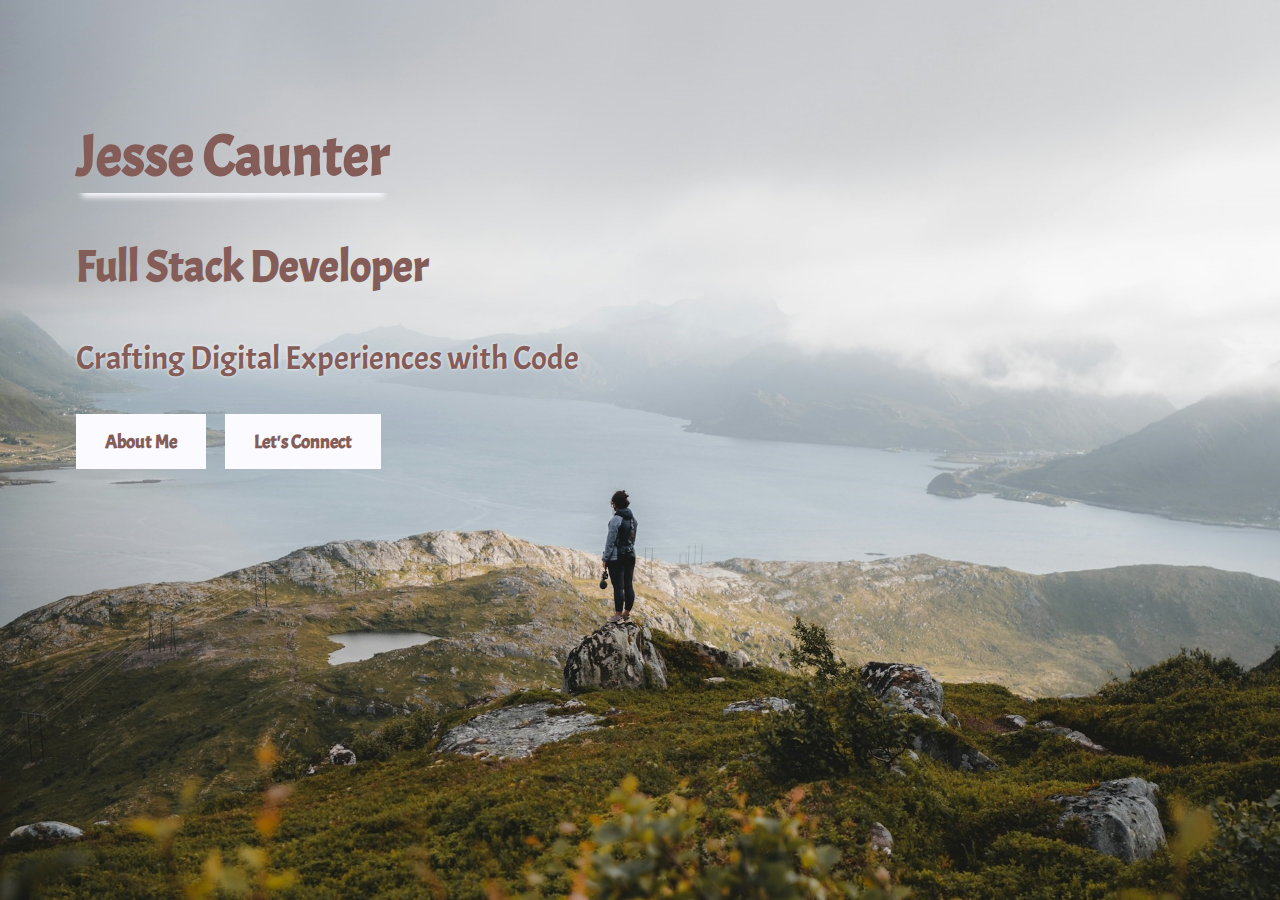
<file: index.html>
<!DOCTYPE html>
<html lang="en">
  <head>
    <meta charset="UTF-8" />
    <meta name="viewport" content="width=device-width, initial-scale=1.0" />
    <link rel="preconnect" href="https://fonts.googleapis.com" />
    <link rel="preconnect" href="https://fonts.gstatic.com" crossorigin />
    <link
      href="https://fonts.googleapis.com/css2?family=Acme&display=swap"
      rel="stylesheet"
    />
    <link rel="stylesheet" href="styles.css" />
    <title>Jesse Caunter | Portfolio</title>
  </head>
  <body class="[ margin-0 ] [ color-primary font-acme ]">
    <main class="[ hero--homepage ] [ padding-s-l ]">
      <div class="[ section--homepage ] [ wrapper ] [ flow-m ]">
        <h1>
          <span class="[ glow-underline ]">Jesse Caunter</span>
        </h1>
        <h2>Full Stack Developer</h2>
        <p class="[ glow-text ] [ font-size-2 ]">
          Crafting Digital Experiences with Code
        </p>
        <nav class="[ flex-row gap-xs-s ]">
          <a href="about.html"
            ><button
              type="button"
              class="[ button ] [ bg-ghost-white color-primary font-acme font-size-0 ]"
            >
              About Me
            </button></a
          >
          <a href="https://www.linkedin.com/in/jessecaunter/" target="_blank"
            ><button
              type="button"
              class="[ button ] [ bg-ghost-white color-primary font-acme font-size-0 ]"
            >
              Let's Connect
            </button></a
          >
        </nav>
      </div>
    </main>
  </body>
</html>
</file>
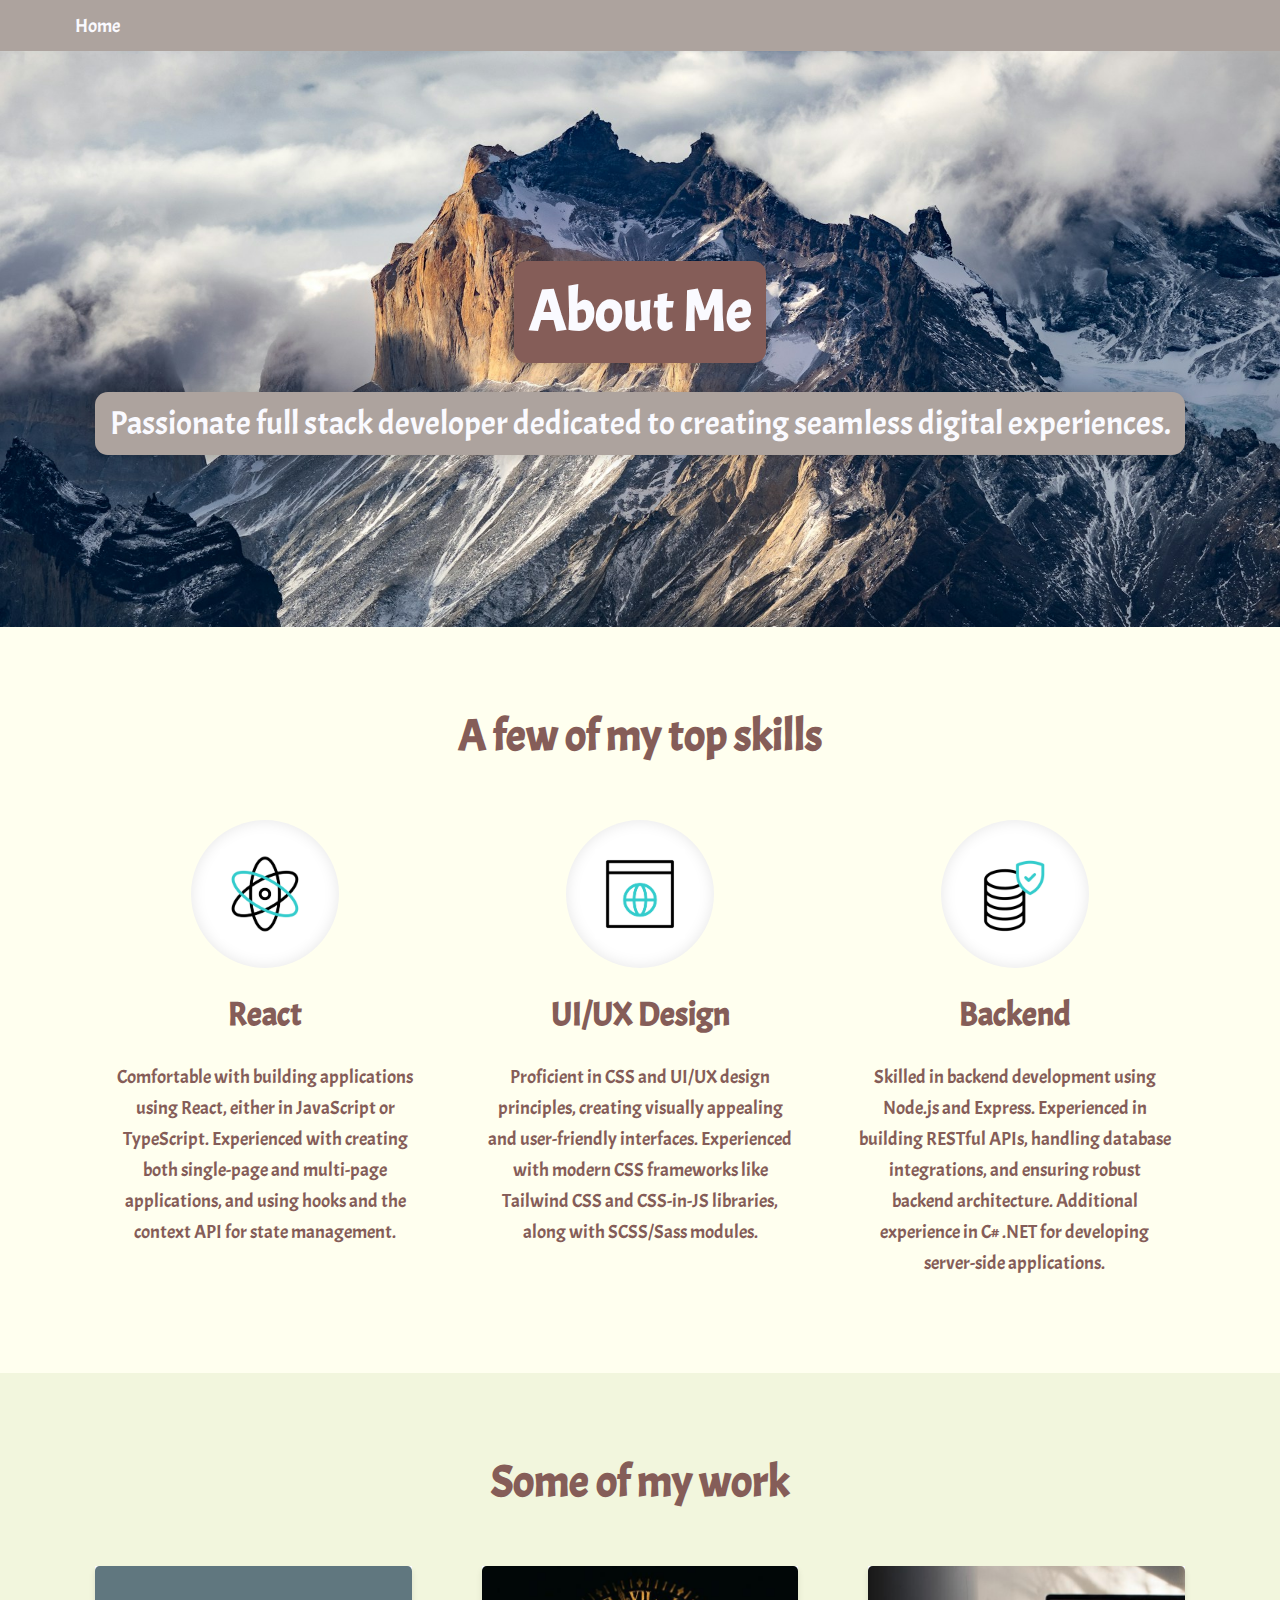
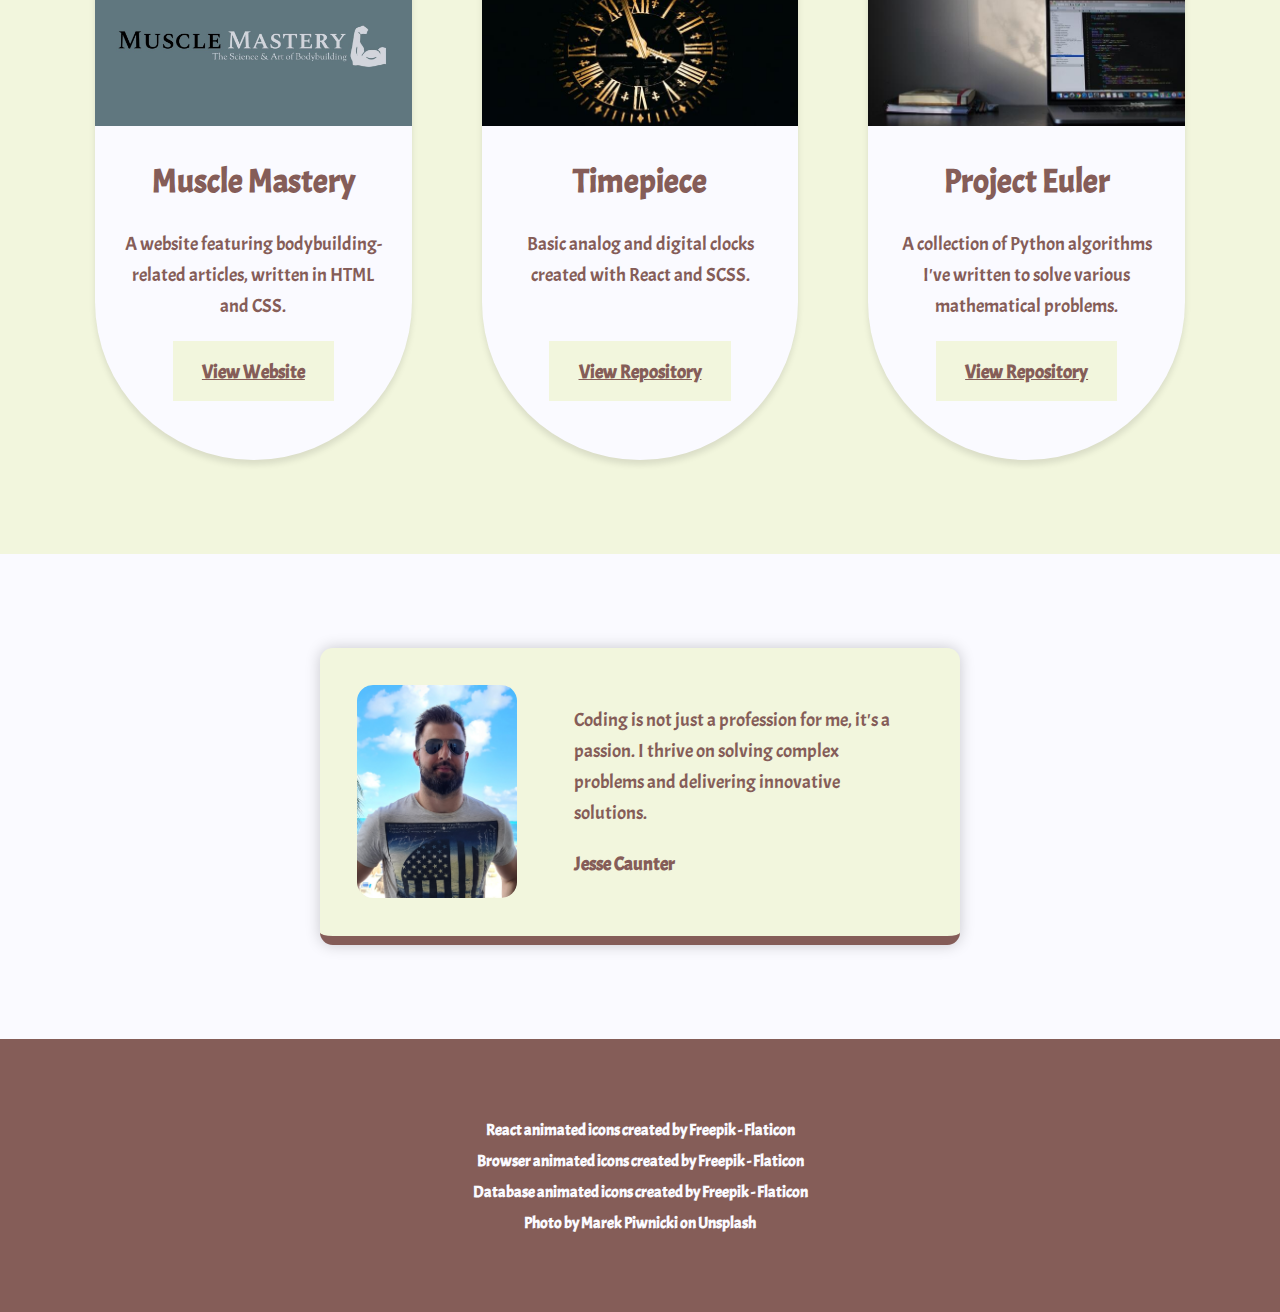
<file: about.html>
<!DOCTYPE html>
<html lang="en">
  <head>
    <meta charset="UTF-8" />
    <meta name="viewport" content="width=device-width, initial-scale=1.0" />
    <link rel="preconnect" href="https://fonts.googleapis.com" />
    <link rel="preconnect" href="https://fonts.gstatic.com" crossorigin />
    <link
      href="https://fonts.googleapis.com/css2?family=Acme&display=swap"
      rel="stylesheet"
    />
    <link rel="stylesheet" href="styles.css" />
    <title>Jesse Caunter | Portfolio</title>
  </head>
  <body
    class="[ margin-0 ] [ bg-ghost-white color-primary font-acme font-size-0 ]"
  >
    <nav class="[ bg-secondary ]">
      <div class="[ wrapper ]">
        <ul class="[ nav-bar ] [ flex-row margin-0 padding-0 ]">
          <li>
            <a class="[ nav-bar__item ] [ color-ghost-white ]" href="index.html"
              >Home</a
            >
          </li>
        </ul>
      </div>
    </nav>

    <main>
      <section class="[ hero--about ]">
        <div
          class="[ wrapper flex-column justify-center align-center height-full padding-s-l ] [ flow-m ]"
        >
          <h1
            class="[ card ] [ text-center padding-3xs-xs ] [ bg-primary color-ghost-white ]"
          >
            About Me
          </h1>
          <p
            class="[ card ] [ text-center padding-3xs-xs ] [ bg-secondary color-ghost-white font-size-2 ]"
          >
            Passionate full stack developer dedicated to creating seamless
            digital experiences.
          </p>
        </div>
      </section>

      <section class="[ section ] [ bg-ivory ]">
        <div class="[ wrapper flow-m ]">
          <h2 class="[ text-center margin-0 ]">A few of my top skills</h2>
          <div class="[ container container--skills ] [ flex-column gap-m ]">
            <article
              class="[ item item--skill ] [ flex-column align-center text-center gap-s ]"
              data-state="reversed"
            >
              <div class="[ badge ] [ padding-m ] [ bg-white ]">
                <img
                  src="img/react.png"
                  class="[ icon ]"
                  width="90"
                  alt="React static icon"
                />
                <img
                  src="img/react.gif"
                  class="[ icon--animated ]"
                  width="90"
                  alt="React animated icon"
                />
              </div>
              <div class="[ flex-column ] [ flow ]">
                <h3 class="[ margin-0 ]">React</h3>
                <p>
                  Comfortable with building applications using React, either in
                  JavaScript or TypeScript. Experienced with creating both
                  single-page and multi-page applications, and using hooks and
                  the context API for state management.
                </p>
              </div>
            </article>
            <article
              class="[ item item--skill ] [ flex-column align-center text-center gap-s ]"
            >
              <div class="[ badge ] [ padding-m ] [ bg-white ]">
                <img
                  src="img/browser.png"
                  class="[ icon ]"
                  width="90"
                  alt="UI/UX Design static icon"
                />
                <img
                  src="img/browser.gif"
                  class="[ icon--animated ]"
                  width="90"
                  alt="UI/UX Design animated icon"
                />
              </div>
              <div class="[ flex-column ] [ flow ]">
                <h3 class="[ margin-0 ]">UI/UX Design</h3>
                <p>
                  Proficient in CSS and UI/UX design principles, creating
                  visually appealing and user-friendly interfaces. Experienced
                  with modern CSS frameworks like Tailwind CSS and CSS-in-JS
                  libraries, along with SCSS/Sass modules.
                </p>
              </div>
            </article>
            <article
              class="[ item item--skill ] [ flex-column align-center text-center gap-s ]"
              data-state="reversed"
            >
              <div class="[ badge ] [ padding-m ] [ bg-white ]">
                <img
                  src="img/backend.png"
                  class="[ icon ]"
                  width="90"
                  alt="Backend static icon"
                />
                <img
                  src="img/backend.gif"
                  class="[ icon--animated ]"
                  width="90"
                  alt="Backend animated icon"
                />
              </div>
              <div class="[ flex-column ] [ flow ]">
                <h3 class="[ margin-0 ]">Backend</h3>
                <p>
                  Skilled in backend development using Node.js and Express.
                  Experienced in building RESTful APIs, handling database
                  integrations, and ensuring robust backend architecture.
                  Additional experience in C# .NET for developing server-side
                  applications.
                </p>
              </div>
            </article>
          </div>
        </div>
      </section>

      <section class="[ section ] [ flex-column ] [ bg-tertiary ]">
        <div class="[ wrapper flow-m ]">
          <h2 class="[ text-center margin-0 ]">Some of my work</h2>
          <div class="[ container container--projects ] [ flex-column gap-m ]">
            <article
              class="[ item item--project ] [ flex-column text-center ] [ bg-ghost-white ]"
            >
              <div class="[ item__image-container ]">
                <img
                  src="img/muscle-mastery.jpg"
                  alt="Logo for the fitness website Muscle Mastery: The Science & Art of Bodybuilding"
                  class="[ item__image item__image--contain item__image--muscle-mastery ] [ width-full height-full ]"
                />
              </div>
              <div
                class="[ item__copy-container--project ] [ flex-column align-center ] [ flow ]"
              >
                <h3 class="[ margin-0 ]">Muscle Mastery</h3>
                <p class="[ item__description ]">
                  A website featuring bodybuilding-related articles, written in
                  HTML and CSS.
                </p>
                <a
                  href="https://muscle-mastery.netlify.app/"
                  target="_blank"
                  class="[ button ] [ item__button ] [ bg-tertiary color-primary ]"
                  >View Website</a
                >
              </div>
            </article>
            <article
              class="[ item item--project ] [ flex-column text-center ] [ bg-ghost-white ]"
            >
              <div class="[ item__image-container ]">
                <img
                  src="img/timepiece.jpg"
                  alt="Image of a clock face with gold hands and numbers, set against a black background"
                  class="[ item__image ] [ width-full height-full ]"
                />
              </div>
              <div
                class="[ item__copy-container--project ] [ flex-column align-center ] [ flow ]"
              >
                <h3 class="[ margin-0 ]">Timepiece</h3>
                <p class="[ item__description ]">
                  Basic analog and digital clocks created with React and SCSS.
                </p>
                <a
                  href="https://github.com/jessecaunter/timepiece"
                  target="_blank"
                  class="[ button ] [ item__button ] [ bg-tertiary color-primary ]"
                  >View Repository</a
                >
              </div>
            </article>
            <article
              class="[ item item--project ] [ flex-column text-center ] [ bg-ghost-white ]"
            >
              <div class="[ item__image-container ]">
                <img
                  src="img/project-euler.jpg"
                  alt="Project 2 screenshot"
                  class="[ item__image ] [ width-full height-full ]"
                />
              </div>
              <div
                class="[ item__copy-container--project ] [ flex-column align-center ] [ flow ]"
              >
                <h3 class="[ margin-0 ]">Project Euler</h3>
                <p class="[ item__description ]">
                  A collection of Python algorithms I've written to solve
                  various mathematical problems.
                </p>
                <a
                  href="https://github.com/jessecaunter/project-euler-solutions"
                  target="_blank"
                  class="[ button ] [ item__button ] [ bg-tertiary color-primary ]"
                  >View Repository</a
                >
              </div>
            </article>
          </div>
        </div>
      </section>

      <section class="[ section ] [ flex-column ]">
        <div class="[ wrapper ]">
          <div
            class="[ item item--philosophy ] [ card ] [ flex-column align-center padding-m-l gap-s-m ] [ bg-tertiary ]"
          >
            <img
              src="img/jesse.jpg"
              width="160"
              alt="Jesse Caunter, wearing aviator sunglasses, stands in front of a bright blue sky"
              class="[ item__portrait ]"
            />
            <div
              class="[ item__copy-container--philosophy ] [ flex-column ] [ flow ]"
            >
              <p class="[ item__description--philosophy ]">
                Coding is not just a profession for me, it's a passion. I thrive
                on solving complex problems and delivering innovative solutions.
              </p>
              <p><strong>Jesse Caunter</strong></p>
            </div>
          </div>
        </div>
      </section>
    </main>

    <footer
      class="[ footer ] [ section ] [ flex-column text-center ] [ bg-primary color-ghost-white ]"
    >
      <div class="[ wrapper ]">
        <div class="[ container ] [ flex-column ]">
          <a
            class="[ footer__link ] [ margin-0 ] [ color-ghost-white ]"
            href="https://www.flaticon.com/free-animated-icons/react"
            title="react animated icons"
            ><small
              >React animated icons created by Freepik - Flaticon</small
            ></a
          >
          <a
            class="[ footer__link ] [ margin-0 ] [ color-ghost-white ]"
            href="https://www.flaticon.com/free-animated-icons/browser"
            title="browser animated icons"
            ><small
              >Browser animated icons created by Freepik - Flaticon</small
            ></a
          >
          <a
            class="[ footer__link ] [ margin-0 ] [ color-ghost-white ]"
            href="https://www.flaticon.com/free-animated-icons/database"
            title="database animated icons"
            ><small
              >Database animated icons created by Freepik - Flaticon</small
            ></a
          >
          <p class="[ margin-0 ]">
            <small>
              Photo by
              <a
                class="[ footer__link ] [ color-ghost-white ]"
                href="https://unsplash.com/@marekpiwnicki?utm_content=creditCopyText&utm_medium=referral&utm_source=unsplash"
                >Marek Piwnicki</a
              >
              on
              <a
                class="[ footer__link ] [ color-ghost-white ]"
                href="https://unsplash.com/photos/a-very-tall-mountain-covered-in-snow-under-a-cloudy-sky-fgZO-k47XTQ?utm_content=creditCopyText&utm_medium=referral&utm_source=unsplash"
                >Unsplash</a
              >
            </small>
          </p>
        </div>
      </div>
    </footer>
  </body>
</html>
</file>
<file: styles.css>
/****************** Start CSS Reset ***********************/

/* Box sizing rules */
*,
*::before,
*::after {
    box-sizing: border-box;
}

/* Prevent font size inflation */
html {
    -moz-text-size-adjust: none;
    -webkit-text-size-adjust: none;
    text-size-adjust: none;
}

/* Remove default margin in favour of better control in authored CSS */
body, h1, h2, h3, h4, p,
figure, blockquote, dl, dd {
    margin-block-end: 0;
}

/******************** End CSS Reset **********************/

/* Palette */
:root {
    --color-rose-taupe: #855d58;
    --color-gray-silver: #ada39e;
    --color-light-yellow-green: #F2F6DD;
    --color-ivory: #ffffef;
    --color-ghost-white: #fafaff;

    /* Breakpoints:
    tablet-portrait: 600px;
    tablet-landscape: 768px;
    desktop: 992px
    large-desktop: 1200px */
}

/* Utopia fluid type scales */
/* @link https://utopia.fyi/type/calculator?c=320,17,1.2,1500,20,1.333,4,0,&s=0.75|0.5|0.25,1.5|2|3|4|6,s-l&g=s,l,xl,12 */

:root {
    --fluid-min-width: 320;
    --fluid-max-width: 1500;

    --fluid-screen: 100vw;
    --fluid-bp: calc(
        (var(--fluid-screen) - var(--fluid-min-width) / 16 * 1rem) /
        (var(--fluid-max-width) - var(--fluid-min-width))
    );
}

@media screen and (min-width: 1500px) {
    :root {
        --fluid-screen: calc(var(--fluid-max-width) * 1px);
    }
}

:root {
    --f-0-min: 17.00;
    --f-0-max: 20.00;
    --step-0: calc(
        ((var(--f-0-min) / 16) * 1rem) + (var(--f-0-max) - var(--f-0-min)) *
        var(--fluid-bp)
    );

    --f-1-min: 20.40;
    --f-1-max: 26.66;
    --step-1: calc(
        ((var(--f-1-min) / 16) * 1rem) + (var(--f-1-max) - var(--f-1-min)) *
        var(--fluid-bp)
    );

    --f-2-min: 24.48;
    --f-2-max: 35.54;
    --step-2: calc(
        ((var(--f-2-min) / 16) * 1rem) + (var(--f-2-max) - var(--f-2-min)) *
        var(--fluid-bp)
    );

    --f-3-min: 29.38;
    --f-3-max: 47.37;
    --step-3: calc(
        ((var(--f-3-min) / 16) * 1rem) + (var(--f-3-max) - var(--f-3-min)) *
        var(--fluid-bp)
    );

    --f-4-min: 35.25;
    --f-4-max: 63.15;
    --step-4: calc(
        ((var(--f-4-min) / 16) * 1rem) + (var(--f-4-max) - var(--f-4-min)) *
        var(--fluid-bp)
    );
}

/* Utopia fluid space scales */
/* @link https://utopia.fyi/space/calculator?c=320,17,1.2,1500,20,1.25,5,2,&s=0.75|0.5|0.25,1.5|2|3|4|6,s-l|xl-3xl&g=s,l,xl,12 */

:root {
    --fc-3xs-min: (var(--fc-s-min) * 0.25);
    --fc-3xs-max: (var(--fc-s-max) * 0.25);

    --fc-2xs-min: (var(--fc-s-min) * 0.5);
    --fc-2xs-max: (var(--fc-s-max) * 0.5);

    --fc-xs-min: (var(--fc-s-min) * 0.75);
    --fc-xs-max: (var(--fc-s-max) * 0.75);

    --fc-s-min: (var(--f-0-min, 17));
    --fc-s-max: (var(--f-0-max, 20));

    --fc-m-min: (var(--fc-s-min) * 1.5);
    --fc-m-max: (var(--fc-s-max) * 1.5);

    --fc-l-min: (var(--fc-s-min) * 2);
    --fc-l-max: (var(--fc-s-max) * 2);

    --fc-xl-min: (var(--fc-s-min) * 3);
    --fc-xl-max: (var(--fc-s-max) * 3);

    --fc-2xl-min: (var(--fc-s-min) * 4);
    --fc-2xl-max: (var(--fc-s-max) * 4);

    --fc-3xl-min: (var(--fc-s-min) * 6);
    --fc-3xl-max: (var(--fc-s-max) * 6);

    /* T-shirt sizes */
    --space-3xs: calc(((var(--fc-3xs-min) / 16) * 1rem) + (var(--fc-3xs-max) - var(--fc-3xs-min)) * var(--fluid-bp));
    --space-2xs: calc(((var(--fc-2xs-min) / 16) * 1rem) + (var(--fc-2xs-max) - var(--fc-2xs-min)) * var(--fluid-bp));
    --space-xs: calc(((var(--fc-xs-min) / 16) * 1rem) + (var(--fc-xs-max) - var(--fc-xs-min)) * var(--fluid-bp));
    --space-s: calc(((var(--fc-s-min) / 16) * 1rem) + (var(--fc-s-max) - var(--fc-s-min)) * var(--fluid-bp));
    --space-m: calc(((var(--fc-m-min) / 16) * 1rem) + (var(--fc-m-max) - var(--fc-m-min)) * var(--fluid-bp));
    --space-l: calc(((var(--fc-l-min) / 16) * 1rem) + (var(--fc-l-max) - var(--fc-l-min)) * var(--fluid-bp));
    --space-xl: calc(((var(--fc-xl-min) / 16) * 1rem) + (var(--fc-xl-max) - var(--fc-xl-min)) * var(--fluid-bp));
    --space-2xl: calc(((var(--fc-2xl-min) / 16) * 1rem) + (var(--fc-2xl-max) - var(--fc-2xl-min)) * var(--fluid-bp));
    --space-3xl: calc(((var(--fc-3xl-min) / 16) * 1rem) + (var(--fc-3xl-max) - var(--fc-3xl-min)) * var(--fluid-bp));

    /* One-up pairs */
    --space-3xs-2xs: calc(((var(--fc-3xs-min) / 16) * 1rem) + (var(--fc-2xs-max) - var(--fc-3xs-min)) * var(--fluid-bp));
    --space-2xs-xs: calc(((var(--fc-2xs-min) / 16) * 1rem) + (var(--fc-xs-max) - var(--fc-2xs-min)) * var(--fluid-bp));
    --space-xs-s: calc(((var(--fc-xs-min) / 16) * 1rem) + (var(--fc-s-max) - var(--fc-xs-min)) * var(--fluid-bp));
    --space-s-m: calc(((var(--fc-s-min) / 16) * 1rem) + (var(--fc-m-max) - var(--fc-s-min)) * var(--fluid-bp));
    --space-m-l: calc(((var(--fc-m-min) / 16) * 1rem) + (var(--fc-l-max) - var(--fc-m-min)) * var(--fluid-bp));
    --space-l-xl: calc(((var(--fc-l-min) / 16) * 1rem) + (var(--fc-xl-max) - var(--fc-l-min)) * var(--fluid-bp));
    --space-xl-2xl: calc(((var(--fc-xl-min) / 16) * 1rem) + (var(--fc-2xl-max) - var(--fc-xl-min)) * var(--fluid-bp));
    --space-2xl-3xl: calc(((var(--fc-2xl-min) / 16) * 1rem) + (var(--fc-3xl-max) - var(--fc-2xl-min)) * var(--fluid-bp));

    /* Custom pairs */
    --space-xs-m: calc(((var(--fc-xs-min) / 16) * 1rem) + (var(--fc-m-max) - var(--fc-xs-min)) * var(--fluid-bp));
    --space-s-l: calc(((var(--fc-s-min) / 16) * 1rem) + (var(--fc-l-max) - var(--fc-s-min)) * var(--fluid-bp));
    --space-xl-3xl: calc(((var(--fc-xl-min) / 16) * 1rem) + (var(--fc-3xl-max) - var(--fc-xl-min)) * var(--fluid-bp));
}

body {
    line-height: 1.6;
}

h1 {
    font-size: var(--step-4);
}

h2 {
    font-size: var(--step-3);
}

h3 {
    font-size: var(--step-2);
}

h4 {
    font-size: var(--step-1);
}

/* Composition */
.flow > * + * {
    margin-top: var(--space-s, 1em);
}

.flow-m > * + * {
    margin-top: var(--space-m, 0.6em);
}

/* Utilities */
.wrapper {
    margin-inline: auto;
    padding-inline: 1rem;
    max-width: 1200px;
}

.flex-column {
    display: flex;
    flex-direction: column;
}

.flex-row {
    display: flex;
    flex-direction: row;
}

.justify-center {
    justify-content: center;
}

.align-center {
    align-items: center;
}

.text-center {
    text-align: center;
}

.text-left {
    text-align: left;
}

.width-full {
    width: 100%;
}

.height-full {
    height: 100%;
}

.margin-0 {
    margin: 0;
}

.padding-0 {
    padding: 0;
}

.padding-m {
    padding: var(--space-m);
}

.padding-3xs-xs {
    padding: var(--space-3xs) var(--space-xs);
}

.padding-s-l {
    padding: var(--space-s-l);
}

.padding-m-l {
    padding: var(--space-m-l);
}

.gap-s {
    gap: var(--space-s);
}

.gap-m {
    gap: var(--space-m);
}

.gap-xs-s {
    gap: var(--space-xs-s);
}

.gap-s-m {
    gap: var(--space-s-m);
}

.glow-text {
    text-shadow: 0 0 0.2rem var(--color-ghost-white);
}

.glow-underline {
    box-shadow: 0 10px 6px -6px var(--color-ghost-white);
}

/* Design Tokens */
.bg-primary {
    background: var(--color-rose-taupe);
}

.bg-secondary {
    background: var(--color-gray-silver);
}

.bg-tertiary {
    background: var(--color-light-yellow-green);
}

.bg-ivory {
    background: var(--color-ivory);
}

.bg-ghost-white {
    background: var(--color-ghost-white);
}

.bg-white {
    background: white;
}

.color-primary {
    color: var(--color-rose-taupe);
}

.color-ghost-white {
    color: var(--color-ghost-white);
}

.font-acme {
    font-family: "Acme", sans-serif;
}

.font-size-0 {
    font-size: var(--step-0);
}

.font-size-1 {
    font-size: var(--step-1);
}

.font-size-2 {
    font-size: var(--step-2);
}

.font-size-3 {
    font-size: var(--step-3);
}

.font-size-4 {
    font-size: var(--step-4);
}

/* Blocks */
.button {
    border: none;
    padding: var(--space-xs) var(--space-m);
    font-weight: bold;
    cursor: pointer;
}

.button:hover {
    background: var(--color-rose-taupe);
    color: var(--color-ghost-white);
}

.container {
    padding: 0 var(--space-xs-s);
    flex-wrap: wrap;
}

.container--projects {
    justify-content: space-around;
}

@media screen and (min-width: 992px) {
    .container--projects {
        flex-direction: row;
        align-items: stretch;
    }
}

.container--skills {
    justify-content: space-between;
}

@media screen and (min-width: 768px) {
    .container--skills {
        flex-direction: row;
        justify-content: center;
        align-items: flex-start;
    }
}

.footer {
    font-weight: bold;
}

.footer__link {
    text-decoration: none;
}

.footer__link:hover {
    color: var(--color-gray-silver);
}

.hero--homepage {
    background: url(img/homepage-hero.jpg);
    background-size: auto;
    background-position: left 30%;
    min-height: 100vh;
}

@media screen and (min-width: 768px) {
    .hero--homepage {
        background-size: cover;
        background-position: left 20%;
    }
}

@media screen and (min-width: 768px) and (orientation: landscape) {
    .hero--homepage {
        background-size: cover;
        background-position: center 35%;
    }
}

.hero--about {
    background: url(img/about-hero.jpg);
    background-size: cover;
    background-position: center 20%;
    height: 36rem;
}

.card {
    border-radius: 0.8rem;
    box-shadow: 0 0 var(--space-xs) rgba(0, 0, 0, 0.2);
}

.item {
    margin: var(--space-s) var(--space-xs);
}

.item--philosophy {
    border-bottom: var(--space-2xs) solid var(--color-rose-taupe);
    max-width: 30rem;
}

@media screen and (min-width: 992px) {
    .item--philosophy {
        flex-direction: row;
        max-width: 40rem;
    }
}

.item--project {
    border-bottom-left-radius: 12rem;
    border-bottom-right-radius: 12rem;
    box-shadow: 0 0.3rem 0.4rem rgba(0, 0, 0, 0.1);
    max-width: 30rem;
    transition: box-shadow 0.3s ease-in-out;
    transition: transform 0.3s ease-in-out;
}

.item--project:hover {
    transform: scale(1.02, 1.02);
    box-shadow: 0 0.4rem 0.6rem rgba(0, 0, 0, 0.1);
}

@media screen and (min-width: 992px) {
    .item--project {
        width: 28%;
        transition: transform 0.2s ease-in-out;
    }

    .item--project:hover {
        transform: translateY(-1rem);
    }
}

.item--skill:hover .icon {
    display: none;
}

.item--skill:hover .icon--animated {
    display: block;
}

@media screen and (min-width: 600px) {
    .item--skill {
        flex-direction: row;
        text-align: left;
    }

    .item--skill[data-state='reversed'] {
        flex-direction: row-reverse;
    }
}

@media screen and (min-width: 768px) {
    .item--skill {
        max-width: 40%;
        flex-direction: column;
        text-align: center;
    }

    .item--skill[data-state='reversed'] {
        flex-direction: column;
    }
}

@media screen and (min-width: 992px) {
    .item--skill {
        max-width: 28%;
        justify-content: center;
    }
}

.item__button {
    flex: 0 0 auto;
}

.item__copy-container--philosophy {
    padding: 0 var(--space-m);
}

.item__copy-container--project {
    flex-grow: 1;
    padding: var(--space-m) var(--space-xs-m) var(--space-xl);
}

.item__description {
    flex: 1 1 auto;
}

.item__description--philosophy {
    margin-top: 0;
}

.badge {
    border-radius: 50%;
    box-shadow: 0 0 var(--space-xs) rgba(0, 0, 0, 0.1) inset;
}

.icon {
    display: block;
}

.icon--animated {
    display: none;
}

.item__image {
    object-fit: cover;
    border-top-left-radius: 0.3rem;
    border-top-right-radius: 0.3rem;
}

.item__image--contain {
    object-fit: contain;
}

.item__image--muscle-mastery {
    background-color: #60777f; /* Specific color to match the background of the Muscle Mastery logo */
}

.item__image-container {
    height: 10rem;
    overflow: hidden;
}

.item__portrait {
    border-radius: 1rem;
}

.nav-bar {
    list-style-type: none;
    overflow: hidden;
}

.nav-bar__item {
    display: block;
    text-decoration: none;
    padding: var(--space-2xs) var(--space-s);
}

.nav-bar__item:hover {
    text-shadow: 0 0 0.2rem rgba(0, 0, 0, 0.1);
    box-shadow: 0 0 var(--space-xs) rgba(0, 0, 0, 0.1) inset;
}

.section {
    padding: var(--space-xl-2xl) 0;
}

.section--homepage {
    padding-left: var(--space-s-l);
    padding-top: var(--space-s-l);
}
</file>
